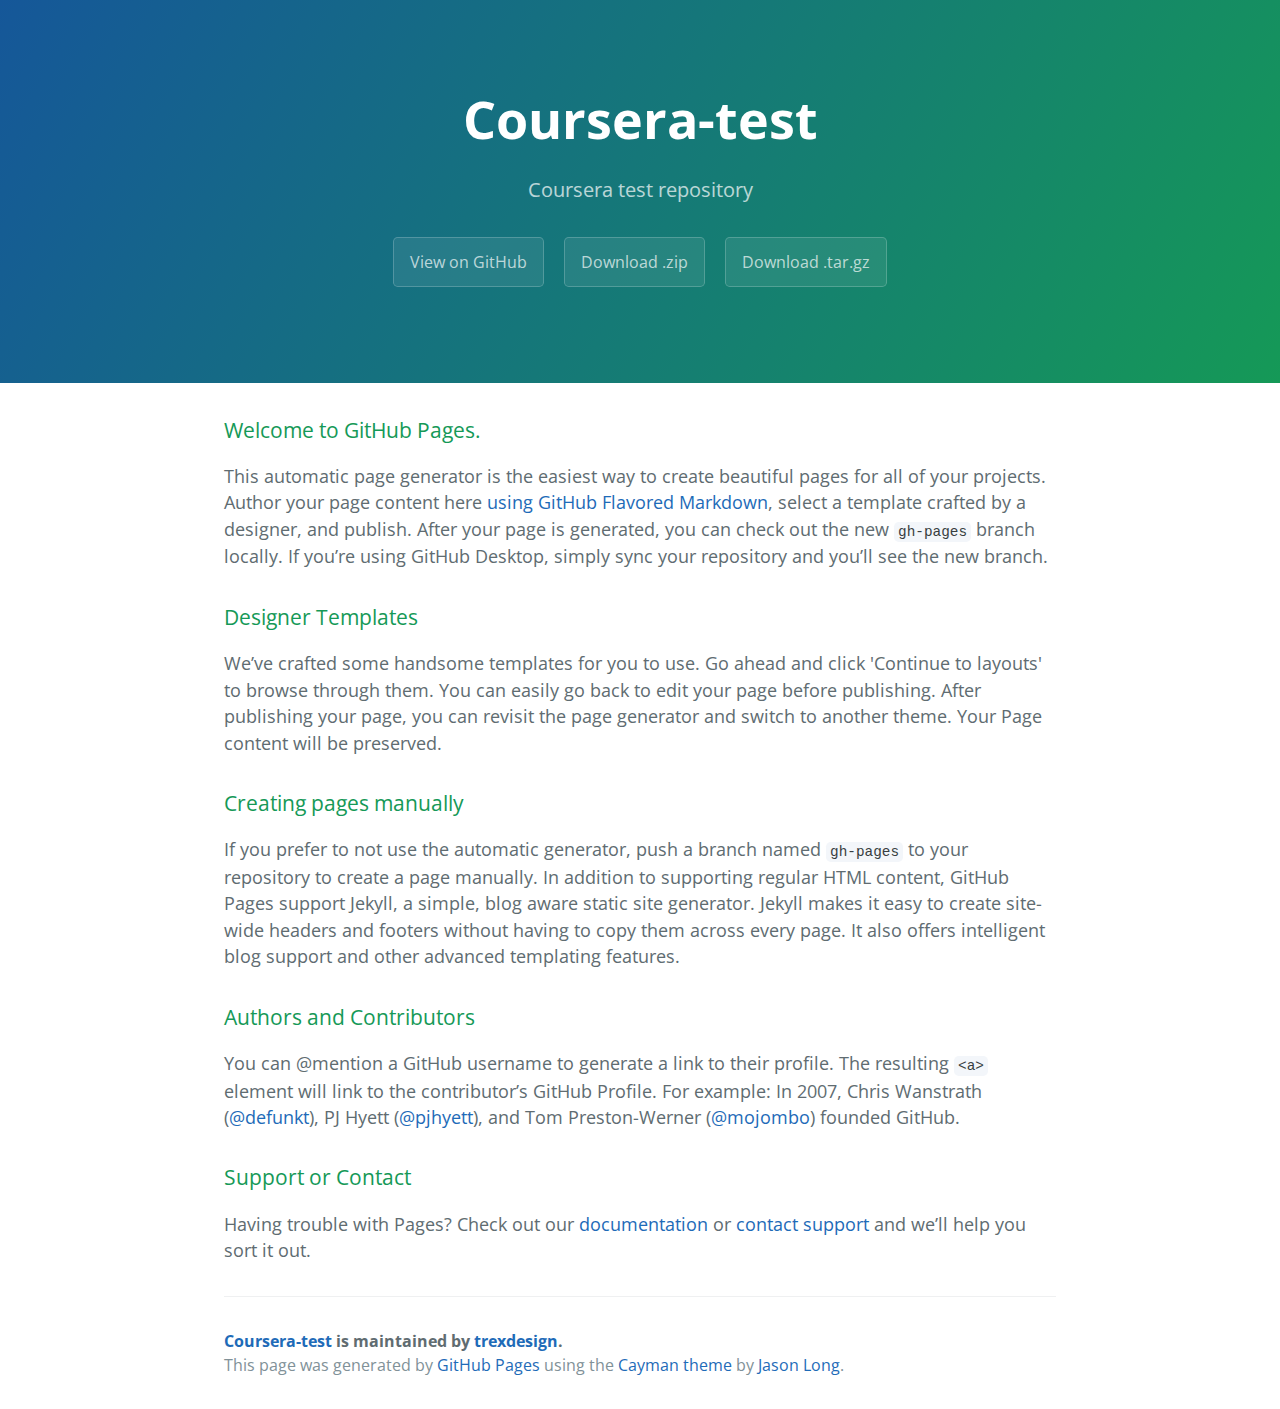
<file: index.html>
<!DOCTYPE html>
<html lang="en-us">
  <head>
    <meta charset="UTF-8">
    <title>Coursera-test by trexdesign</title>
    <meta name="viewport" content="width=device-width, initial-scale=1">
    <link rel="stylesheet" type="text/css" href="stylesheets/normalize.css" media="screen">
    <link href='https://fonts.googleapis.com/css?family=Open+Sans:400,700' rel='stylesheet' type='text/css'>
    <link rel="stylesheet" type="text/css" href="stylesheets/stylesheet.css" media="screen">
    <link rel="stylesheet" type="text/css" href="stylesheets/github-light.css" media="screen">
  </head>
  <body>
    <section class="page-header">
      <h1 class="project-name">Coursera-test</h1>
      <h2 class="project-tagline">Coursera test repository</h2>
      <a href="https://github.com/trexdesign/coursera-test" class="btn">View on GitHub</a>
      <a href="https://github.com/trexdesign/coursera-test/zipball/master" class="btn">Download .zip</a>
      <a href="https://github.com/trexdesign/coursera-test/tarball/master" class="btn">Download .tar.gz</a>
    </section>

    <section class="main-content">
      <h3>
<a id="welcome-to-github-pages" class="anchor" href="#welcome-to-github-pages" aria-hidden="true"><span aria-hidden="true" class="octicon octicon-link"></span></a>Welcome to GitHub Pages.</h3>

<p>This automatic page generator is the easiest way to create beautiful pages for all of your projects. Author your page content here <a href="https://guides.github.com/features/mastering-markdown/">using GitHub Flavored Markdown</a>, select a template crafted by a designer, and publish. After your page is generated, you can check out the new <code>gh-pages</code> branch locally. If you’re using GitHub Desktop, simply sync your repository and you’ll see the new branch.</p>

<h3>
<a id="designer-templates" class="anchor" href="#designer-templates" aria-hidden="true"><span aria-hidden="true" class="octicon octicon-link"></span></a>Designer Templates</h3>

<p>We’ve crafted some handsome templates for you to use. Go ahead and click 'Continue to layouts' to browse through them. You can easily go back to edit your page before publishing. After publishing your page, you can revisit the page generator and switch to another theme. Your Page content will be preserved.</p>

<h3>
<a id="creating-pages-manually" class="anchor" href="#creating-pages-manually" aria-hidden="true"><span aria-hidden="true" class="octicon octicon-link"></span></a>Creating pages manually</h3>

<p>If you prefer to not use the automatic generator, push a branch named <code>gh-pages</code> to your repository to create a page manually. In addition to supporting regular HTML content, GitHub Pages support Jekyll, a simple, blog aware static site generator. Jekyll makes it easy to create site-wide headers and footers without having to copy them across every page. It also offers intelligent blog support and other advanced templating features.</p>

<h3>
<a id="authors-and-contributors" class="anchor" href="#authors-and-contributors" aria-hidden="true"><span aria-hidden="true" class="octicon octicon-link"></span></a>Authors and Contributors</h3>

<p>You can @mention a GitHub username to generate a link to their profile. The resulting <code>&lt;a&gt;</code> element will link to the contributor’s GitHub Profile. For example: In 2007, Chris Wanstrath (<a href="https://github.com/defunkt" class="user-mention">@defunkt</a>), PJ Hyett (<a href="https://github.com/pjhyett" class="user-mention">@pjhyett</a>), and Tom Preston-Werner (<a href="https://github.com/mojombo" class="user-mention">@mojombo</a>) founded GitHub.</p>

<h3>
<a id="support-or-contact" class="anchor" href="#support-or-contact" aria-hidden="true"><span aria-hidden="true" class="octicon octicon-link"></span></a>Support or Contact</h3>

<p>Having trouble with Pages? Check out our <a href="https://help.github.com/pages">documentation</a> or <a href="https://github.com/contact">contact support</a> and we’ll help you sort it out.</p>

      <footer class="site-footer">
        <span class="site-footer-owner"><a href="https://github.com/trexdesign/coursera-test">Coursera-test</a> is maintained by <a href="https://github.com/trexdesign">trexdesign</a>.</span>

        <span class="site-footer-credits">This page was generated by <a href="https://pages.github.com">GitHub Pages</a> using the <a href="https://github.com/jasonlong/cayman-theme">Cayman theme</a> by <a href="https://twitter.com/jasonlong">Jason Long</a>.</span>
      </footer>

    </section>

  
  </body>
</html>
</file>
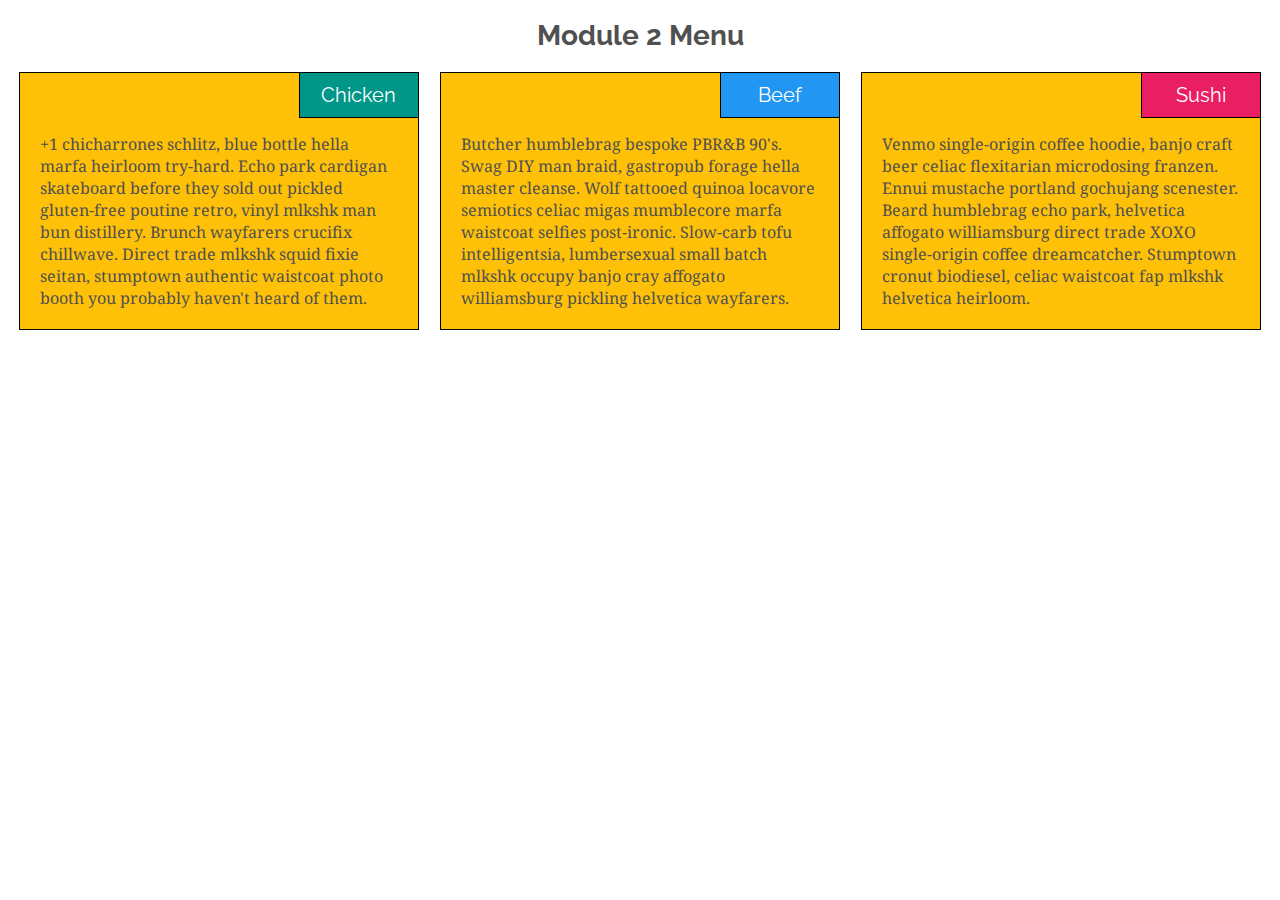
<file: module2-solution/index.html>
<!doctype html>
<html>
    <head>
        <meta charset="utf-8">
        <meta name="description" content="Coursera Module 2 Solution">
        <meta name="viewport" content="width=device-width, initial-scale=1">
        
        <title>Coursera Module 2 Solution, by Rishad Patel</title>
        
        <link rel="stylesheet" href="css/module2.css">
        <link href="https://fonts.googleapis.com/css?family=Droid+Serif|Raleway:700" rel="stylesheet">
    </head>

    <body>
        <h1>Module 2 Menu</h1>

	  <div class="col-lg-4 col-md-6 col-sm-12">
	  <p class="chicken">Chicken</p>
	  <p>+1 chicharrones schlitz, blue bottle hella marfa heirloom try-hard. Echo park cardigan skateboard before they sold out pickled gluten-free poutine retro, vinyl mlkshk man bun distillery. Brunch wayfarers crucifix chillwave. Direct trade mlkshk squid fixie seitan, stumptown authentic waistcoat photo booth you probably haven't heard of them.</p>
	  </div>

	  <div class="col-lg-4 col-md-6 col-sm-12">
	  <p class="beef">Beef</p>
	  <p>Butcher humblebrag bespoke PBR&amp;B 90's. Swag DIY man braid, gastropub forage hella master cleanse. Wolf tattooed quinoa locavore semiotics celiac migas mumblecore marfa waistcoat selfies post-ironic. Slow-carb tofu intelligentsia, lumbersexual small batch mlkshk occupy banjo cray affogato williamsburg pickling helvetica wayfarers.</p>
	  </div>

	  <div class="col-lg-4 col-md-12 col-sm-12">
	  <p class="sushi">Sushi</p>
	  <p>Venmo single-origin coffee hoodie, banjo craft beer celiac flexitarian microdosing franzen. Ennui mustache portland gochujang scenester. Beard humblebrag echo park, helvetica affogato williamsburg direct trade XOXO single-origin coffee dreamcatcher. Stumptown cronut biodiesel, celiac waistcoat fap mlkshk helvetica heirloom.</p>
	  </div>

    </body>
</html>
</file>
<file: stylesheets/stylesheet.css>
* {
  box-sizing: border-box; }

body {
  padding: 0;
  margin: 0;
  font-family: "Open Sans", "Helvetica Neue", Helvetica, Arial, sans-serif;
  font-size: 16px;
  line-height: 1.5;
  color: #606c71; }

a {
  color: #1e6bb8;
  text-decoration: none; }
  a:hover {
    text-decoration: underline; }

.btn {
  display: inline-block;
  margin-bottom: 1rem;
  color: rgba(255, 255, 255, 0.7);
  background-color: rgba(255, 255, 255, 0.08);
  border-color: rgba(255, 255, 255, 0.2);
  border-style: solid;
  border-width: 1px;
  border-radius: 0.3rem;
  transition: color 0.2s, background-color 0.2s, border-color 0.2s; }
  .btn + .btn {
    margin-left: 1rem; }

.btn:hover {
  color: rgba(255, 255, 255, 0.8);
  text-decoration: none;
  background-color: rgba(255, 255, 255, 0.2);
  border-color: rgba(255, 255, 255, 0.3); }

@media screen and (min-width: 64em) {
  .btn {
    padding: 0.75rem 1rem; } }

@media screen and (min-width: 42em) and (max-width: 64em) {
  .btn {
    padding: 0.6rem 0.9rem;
    font-size: 0.9rem; } }

@media screen and (max-width: 42em) {
  .btn {
    display: block;
    width: 100%;
    padding: 0.75rem;
    font-size: 0.9rem; }
    .btn + .btn {
      margin-top: 1rem;
      margin-left: 0; } }

.page-header {
  color: #fff;
  text-align: center;
  background-color: #159957;
  background-image: linear-gradient(120deg, #155799, #159957); }

@media screen and (min-width: 64em) {
  .page-header {
    padding: 5rem 6rem; } }

@media screen and (min-width: 42em) and (max-width: 64em) {
  .page-header {
    padding: 3rem 4rem; } }

@media screen and (max-width: 42em) {
  .page-header {
    padding: 2rem 1rem; } }

.project-name {
  margin-top: 0;
  margin-bottom: 0.1rem; }

@media screen and (min-width: 64em) {
  .project-name {
    font-size: 3.25rem; } }

@media screen and (min-width: 42em) and (max-width: 64em) {
  .project-name {
    font-size: 2.25rem; } }

@media screen and (max-width: 42em) {
  .project-name {
    font-size: 1.75rem; } }

.project-tagline {
  margin-bottom: 2rem;
  font-weight: normal;
  opacity: 0.7; }

@media screen and (min-width: 64em) {
  .project-tagline {
    font-size: 1.25rem; } }

@media screen and (min-width: 42em) and (max-width: 64em) {
  .project-tagline {
    font-size: 1.15rem; } }

@media screen and (max-width: 42em) {
  .project-tagline {
    font-size: 1rem; } }

.main-content :first-child {
  margin-top: 0; }
.main-content img {
  max-width: 100%; }
.main-content h1, .main-content h2, .main-content h3, .main-content h4, .main-content h5, .main-content h6 {
  margin-top: 2rem;
  margin-bottom: 1rem;
  font-weight: normal;
  color: #159957; }
.main-content p {
  margin-bottom: 1em; }
.main-content code {
  padding: 2px 4px;
  font-family: Consolas, "Liberation Mono", Menlo, Courier, monospace;
  font-size: 0.9rem;
  color: #383e41;
  background-color: #f3f6fa;
  border-radius: 0.3rem; }
.main-content pre {
  padding: 0.8rem;
  margin-top: 0;
  margin-bottom: 1rem;
  font: 1rem Consolas, "Liberation Mono", Menlo, Courier, monospace;
  color: #567482;
  word-wrap: normal;
  background-color: #f3f6fa;
  border: solid 1px #dce6f0;
  border-radius: 0.3rem; }
  .main-content pre > code {
    padding: 0;
    margin: 0;
    font-size: 0.9rem;
    color: #567482;
    word-break: normal;
    white-space: pre;
    background: transparent;
    border: 0; }
.main-content .highlight {
  margin-bottom: 1rem; }
  .main-content .highlight pre {
    margin-bottom: 0;
    word-break: normal; }
.main-content .highlight pre, .main-content pre {
  padding: 0.8rem;
  overflow: auto;
  font-size: 0.9rem;
  line-height: 1.45;
  border-radius: 0.3rem; }
.main-content pre code, .main-content pre tt {
  display: inline;
  max-width: initial;
  padding: 0;
  margin: 0;
  overflow: initial;
  line-height: inherit;
  word-wrap: normal;
  background-color: transparent;
  border: 0; }
  .main-content pre code:before, .main-content pre code:after, .main-content pre tt:before, .main-content pre tt:after {
    content: normal; }
.main-content ul, .main-content ol {
  margin-top: 0; }
.main-content blockquote {
  padding: 0 1rem;
  margin-left: 0;
  color: #819198;
  border-left: 0.3rem solid #dce6f0; }
  .main-content blockquote > :first-child {
    margin-top: 0; }
  .main-content blockquote > :last-child {
    margin-bottom: 0; }
.main-content table {
  display: block;
  width: 100%;
  overflow: auto;
  word-break: normal;
  word-break: keep-all; }
  .main-content table th {
    font-weight: bold; }
  .main-content table th, .main-content table td {
    padding: 0.5rem 1rem;
    border: 1px solid #e9ebec; }
.main-content dl {
  padding: 0; }
  .main-content dl dt {
    padding: 0;
    margin-top: 1rem;
    font-size: 1rem;
    font-weight: bold; }
  .main-content dl dd {
    padding: 0;
    margin-bottom: 1rem; }
.main-content hr {
  height: 2px;
  padding: 0;
  margin: 1rem 0;
  background-color: #eff0f1;
  border: 0; }

@media screen and (min-width: 64em) {
  .main-content {
    max-width: 64rem;
    padding: 2rem 6rem;
    margin: 0 auto;
    font-size: 1.1rem; } }

@media screen and (min-width: 42em) and (max-width: 64em) {
  .main-content {
    padding: 2rem 4rem;
    font-size: 1.1rem; } }

@media screen and (max-width: 42em) {
  .main-content {
    padding: 2rem 1rem;
    font-size: 1rem; } }

.site-footer {
  padding-top: 2rem;
  margin-top: 2rem;
  border-top: solid 1px #eff0f1; }

.site-footer-owner {
  display: block;
  font-weight: bold; }

.site-footer-credits {
  color: #819198; }

@media screen and (min-width: 64em) {
  .site-footer {
    font-size: 1rem; } }

@media screen and (min-width: 42em) and (max-width: 64em) {
  .site-footer {
    font-size: 1rem; } }

@media screen and (max-width: 42em) {
  .site-footer {
    font-size: 0.9rem; } }
</file>
<file: stylesheets/github-light.css>
/*
The MIT License (MIT)

Copyright (c) 2016 GitHub, Inc.

Permission is hereby granted, free of charge, to any person obtaining a copy
of this software and associated documentation files (the "Software"), to deal
in the Software without restriction, including without limitation the rights
to use, copy, modify, merge, publish, distribute, sublicense, and/or sell
copies of the Software, and to permit persons to whom the Software is
furnished to do so, subject to the following conditions:

The above copyright notice and this permission notice shall be included in all
copies or substantial portions of the Software.

THE SOFTWARE IS PROVIDED "AS IS", WITHOUT WARRANTY OF ANY KIND, EXPRESS OR
IMPLIED, INCLUDING BUT NOT LIMITED TO THE WARRANTIES OF MERCHANTABILITY,
FITNESS FOR A PARTICULAR PURPOSE AND NONINFRINGEMENT. IN NO EVENT SHALL THE
AUTHORS OR COPYRIGHT HOLDERS BE LIABLE FOR ANY CLAIM, DAMAGES OR OTHER
LIABILITY, WHETHER IN AN ACTION OF CONTRACT, TORT OR OTHERWISE, ARISING FROM,
OUT OF OR IN CONNECTION WITH THE SOFTWARE OR THE USE OR OTHER DEALINGS IN THE
SOFTWARE.

*/

.pl-c /* comment */ {
  color: #969896;
}

.pl-c1 /* constant, variable.other.constant, support, meta.property-name, support.constant, support.variable, meta.module-reference, markup.raw, meta.diff.header */,
.pl-s .pl-v /* string variable */ {
  color: #0086b3;
}

.pl-e /* entity */,
.pl-en /* entity.name */ {
  color: #795da3;
}

.pl-smi /* variable.parameter.function, storage.modifier.package, storage.modifier.import, storage.type.java, variable.other */,
.pl-s .pl-s1 /* string source */ {
  color: #333;
}

.pl-ent /* entity.name.tag */ {
  color: #63a35c;
}

.pl-k /* keyword, storage, storage.type */ {
  color: #a71d5d;
}

.pl-s /* string */,
.pl-pds /* punctuation.definition.string, string.regexp.character-class */,
.pl-s .pl-pse .pl-s1 /* string punctuation.section.embedded source */,
.pl-sr /* string.regexp */,
.pl-sr .pl-cce /* string.regexp constant.character.escape */,
.pl-sr .pl-sre /* string.regexp source.ruby.embedded */,
.pl-sr .pl-sra /* string.regexp string.regexp.arbitrary-repitition */ {
  color: #183691;
}

.pl-v /* variable */ {
  color: #ed6a43;
}

.pl-id /* invalid.deprecated */ {
  color: #b52a1d;
}

.pl-ii /* invalid.illegal */ {
  color: #f8f8f8;
  background-color: #b52a1d;
}

.pl-sr .pl-cce /* string.regexp constant.character.escape */ {
  font-weight: bold;
  color: #63a35c;
}

.pl-ml /* markup.list */ {
  color: #693a17;
}

.pl-mh /* markup.heading */,
.pl-mh .pl-en /* markup.heading entity.name */,
.pl-ms /* meta.separator */ {
  font-weight: bold;
  color: #1d3e81;
}

.pl-mq /* markup.quote */ {
  color: #008080;
}

.pl-mi /* markup.italic */ {
  font-style: italic;
  color: #333;
}

.pl-mb /* markup.bold */ {
  font-weight: bold;
  color: #333;
}

.pl-md /* markup.deleted, meta.diff.header.from-file */ {
  color: #bd2c00;
  background-color: #ffecec;
}

.pl-mi1 /* markup.inserted, meta.diff.header.to-file */ {
  color: #55a532;
  background-color: #eaffea;
}

.pl-mdr /* meta.diff.range */ {
  font-weight: bold;
  color: #795da3;
}

.pl-mo /* meta.output */ {
  color: #1d3e81;
}
</file>
<file: module2-solution/css/module2.css>
/* 

STYLES FOR MODULE 2 SOLUTION 
by Rishad Patel
August 28, 2016 

*/

* {
  box-sizing: border-box;
}

h1 {
  font-family: 'Raleway', sans-serif;
  font-size: 1.75em;
  text-align: center;
  color: #505050;
  margin-bottom: 20px;
}

p {
  font-family: 'Droid Serif', serif;
  font-size: 16px;
  color: #505050;
  padding: 60px 20px 20px 20px;
  -webkit-margin-before: 0;
  -webkit-margin-after: 0;
  -webkit-margin-start: 0px;
  -webkit-margin-end: 0px;
  background-color: #FFC107;
  border: 1px black solid;
  margin-left: auto;
  margin-right: auto;
  margin-bottom: 20px;
  width: 95%;
}

.chicken {
  font-family: 'Raleway', sans-serif;
  font-size: 1.25em;
  text-align: center;
  color: white;
  padding: 10px;
  width: 120px;
  background-color: #009688;
  border: 1px black solid;
  position: absolute;
  top: 0;
  right: 2.5%;
}

.beef {
  font-family: 'Raleway', sans-serif;
  font-size: 1.25em;
  text-align: center;
  color: white;
  padding: 10px;
  width: 120px;
  background-color: #2196F3;
  border: 1px black solid;
  position: absolute;
  top: 0;
  right: 2.5%;
}

.sushi {
  font-family: 'Raleway', sans-serif;
  font-size: 1.25em;
  text-align: center;
  color: white;
  padding: 10px;
  width: 120px;
  background-color: #E91E63;
  border: 1px black solid;
  position: absolute;
  top: 0;
  right: 2.5%;
}

/* Responsive Framework */

/* Large devices */

@media (min-width: 992px) {
  .col-lg-1, .col-lg-2, .col-lg-3, .col-lg-4, .col-lg-5, .col-lg-6, .col-lg-7, .col-lg-8, .col-lg-9, .col-lg-10, .col-lg-11, .col-lg-12 {
    float: left;
    position: relative;
  }

  .col-lg-1 {
    width: 8.33%;
  }

  .col-lg-2 {
    width: 16.66%;
  }

  .col-lg-3 {
    width: 25%;
  }

  .col-lg-4 {
    width: 33.33%;
  }

  .col-lg-5 {
    width: 41.66%;
  }

  .col-lg-6 {
    width: 50%;
  }

  .col-lg-7 {
    width: 58.33%;
  }

  .col-lg-8 {
    width: 66.66%;
  }

  .col-lg-9 {
    width: 74.99%;
  }

  .col-lg-10 {
    width: 83.33%;
  }

  .col-lg-11 {
    width: 91.66%;
  }

  .col-lg-12 {
    width: 100%;
  }
}

/* Medium devices */

@media (min-width: 768px) and (max-width: 991px) {
  .col-md-1, .col-md-2, .col-md-3, .col-md-4, .col-md-5, .col-md-6, .col-md-7, .col-md-8, .col-md-9, .col-md-10, .col-md-11, .col-md-12 {
    float: left;
    position: relative;
  }

  .col-md-1 {
    width: 8.33%;
  }

  .col-md-2 {
    width: 16.66%;
  }

  .col-md-3 {
    width: 25%;
  }

  .col-md-4 {
    width: 33.33%;
  }

  .col-md-5 {
    width: 41.66%;
  }

  .col-md-6 {
    width: 50%;
  }

  .col-md-7 {
    width: 58.33%;
  }

  .col-md-8 {
    width: 66.66%;
  }

  .col-md-9 {
    width: 74.99%;
  }

  .col-md-10 {
    width: 83.33%;
  }

  .col-md-11 {
    width: 91.66%;
  }

  .col-md-12 {
    width: 100%;
  }
}

/* Small devices */

@media (max-width: 767px) {
  .col-sm-1, .col-sm-2, .col-sm-3, .col-sm-4, .col-sm-5, .col-sm-6, .col-sm-7, .col-sm-8, .col-sm-9, .col-sm-10, .col-sm-11, .col-sm-12 {
    float: left;
    position: relative;
  }

  .col-sm-1 {
    width: 8.33%;
  }

  .col-sm-2 {
    width: 16.66%;
  }

  .col-sm-3 {
    width: 25%;
  }

  .col-sm-4 {
    width: 33.33%;
  }

  .col-sm-5 {
    width: 41.66%;
  }

  .col-sm-6 {
    width: 50%;
  }

  .col-sm-7 {
    width: 58.33%;
  }

  .col-sm-8 {
    width: 66.66%;
  }

  .col-sm-9 {
    width: 74.99%;
  }

  .col-sm-10 {
    width: 83.33%;
  }

  .col-sm-11 {
    width: 91.66%;
  }

  .col-sm-12 {
    width: 100%;
  }
}
</file>
